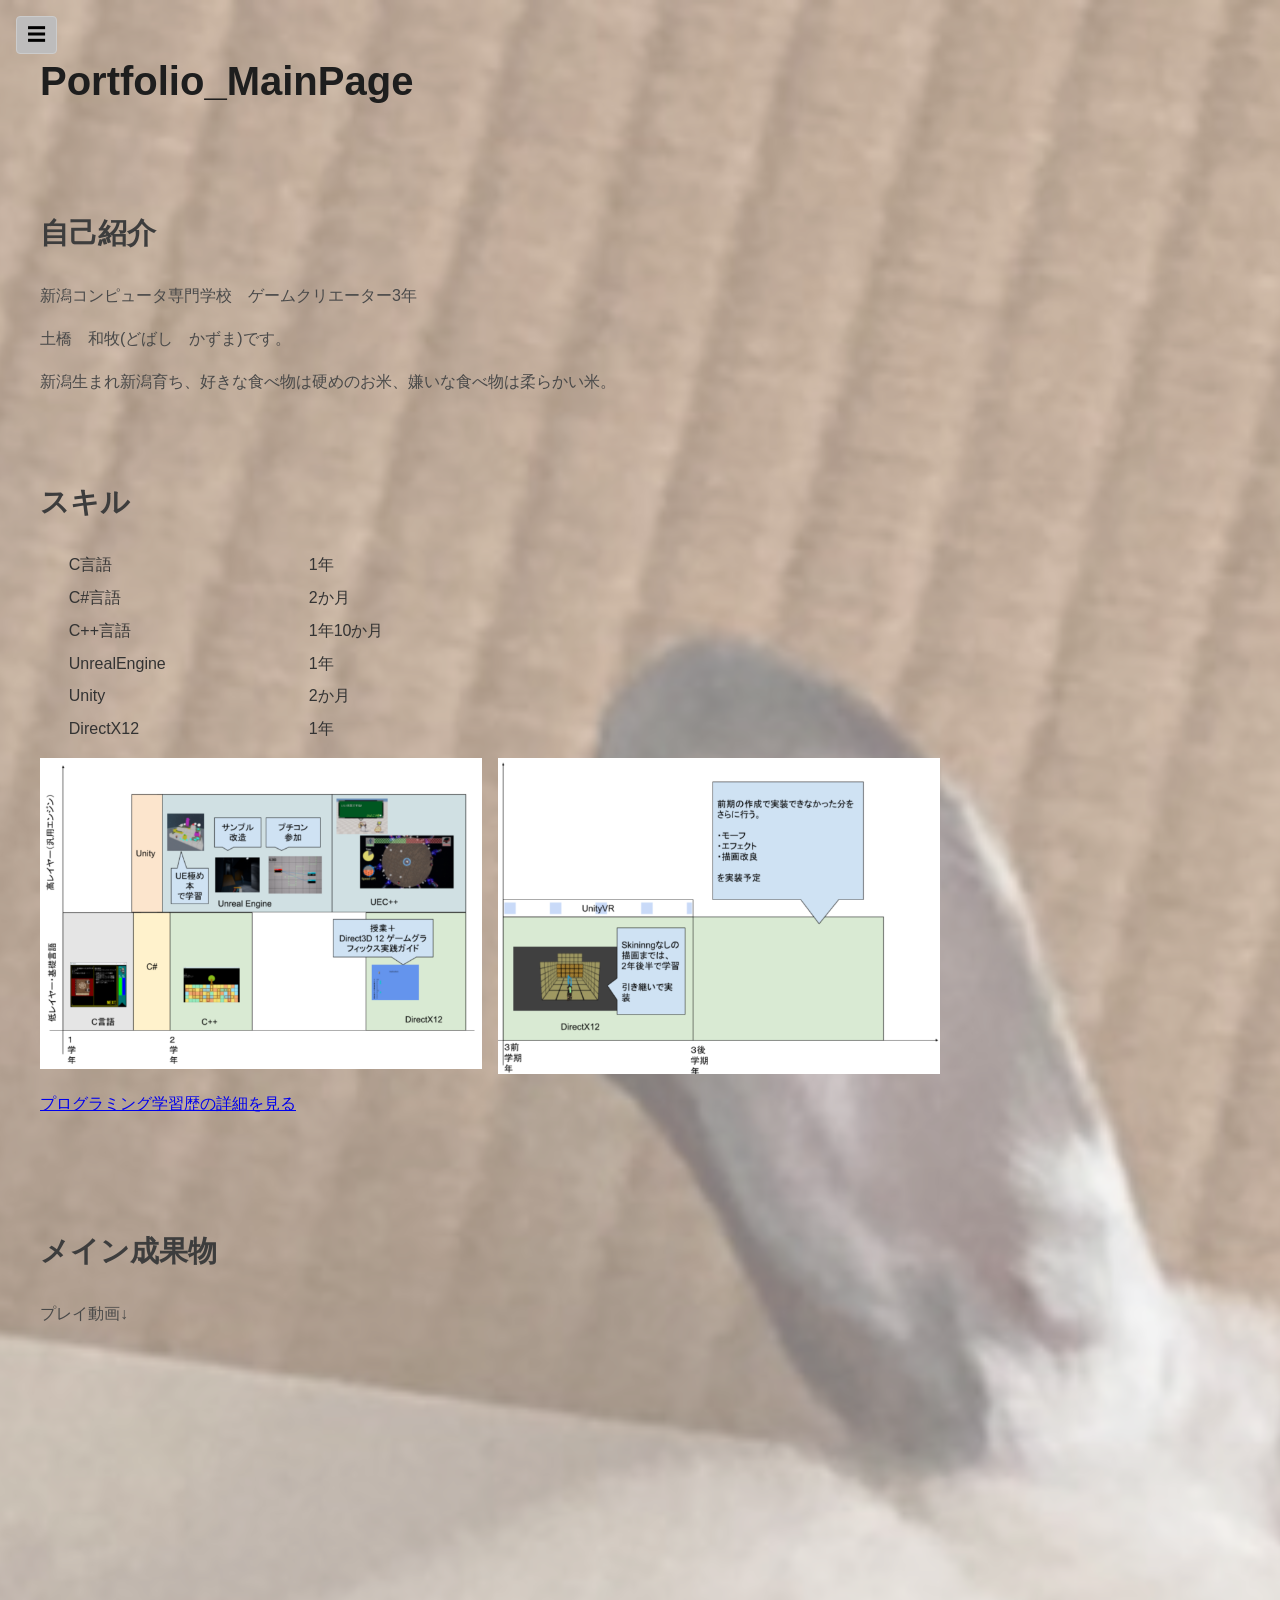
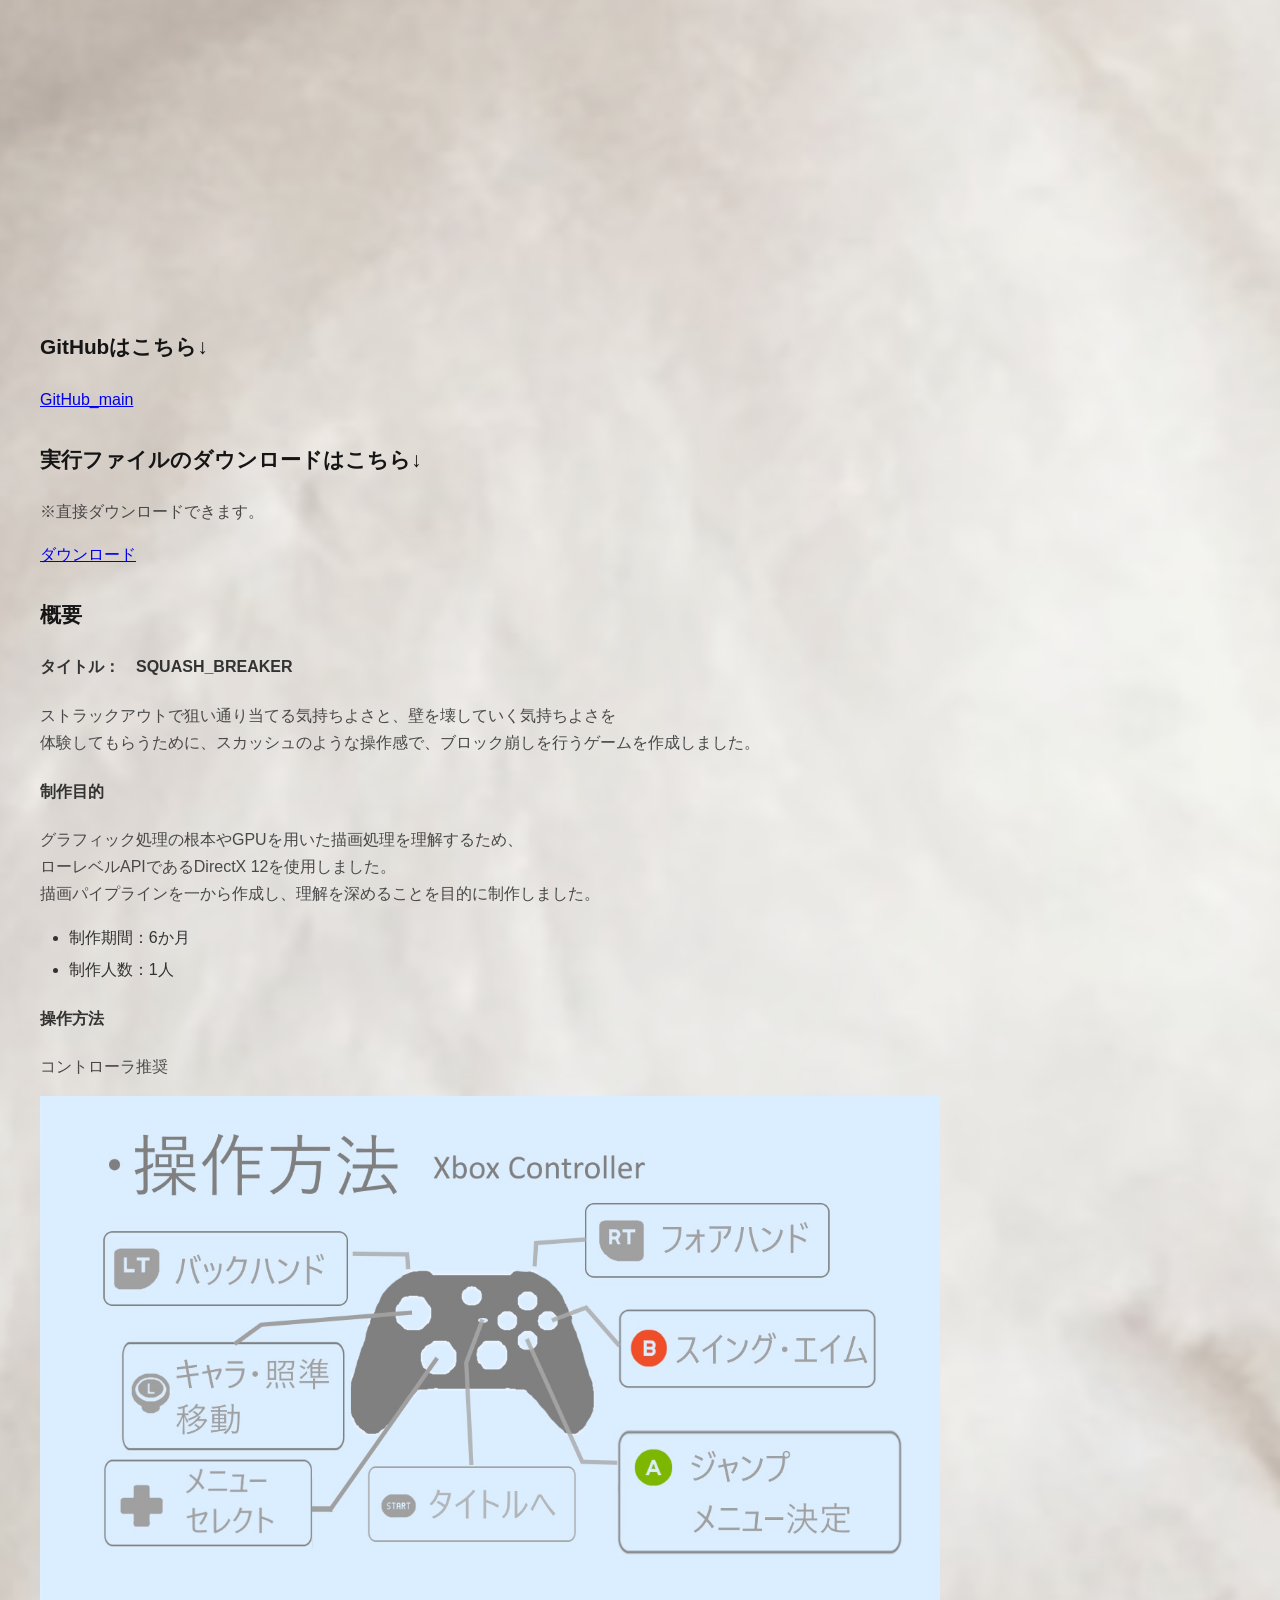
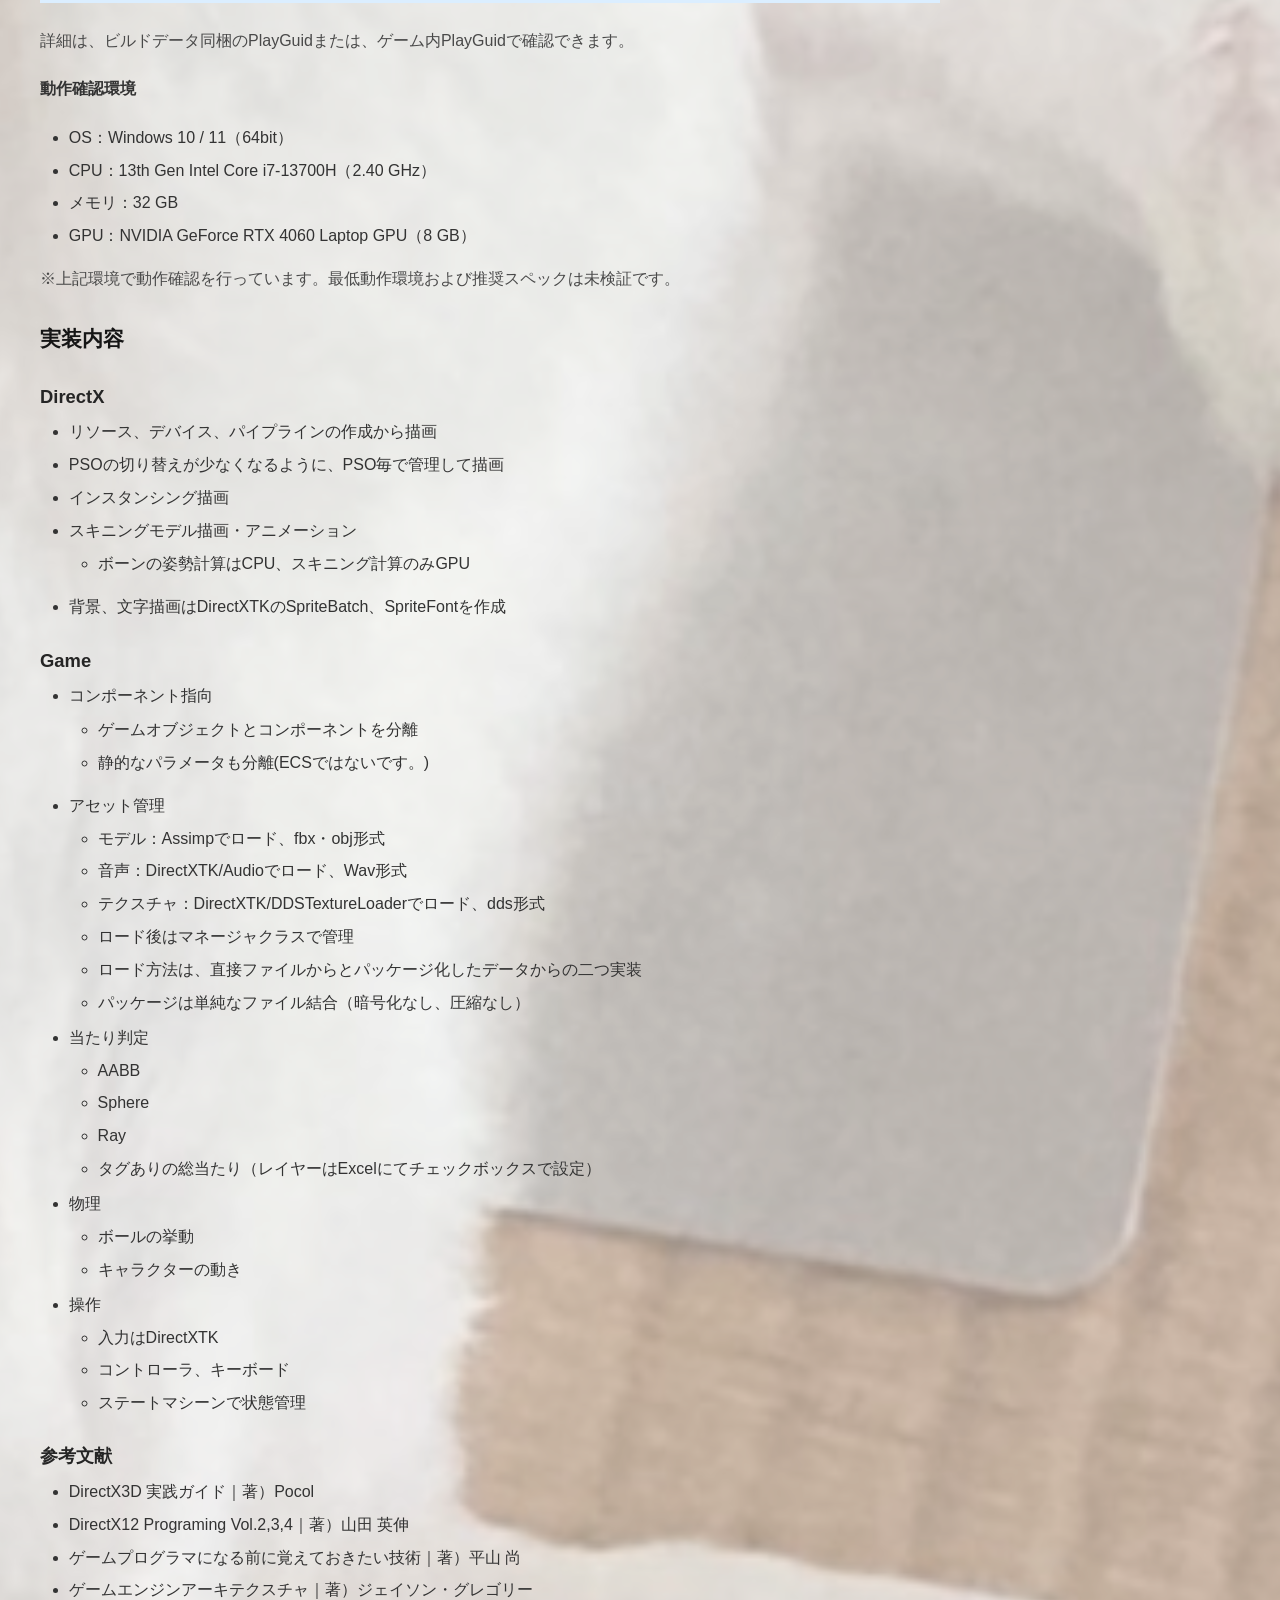
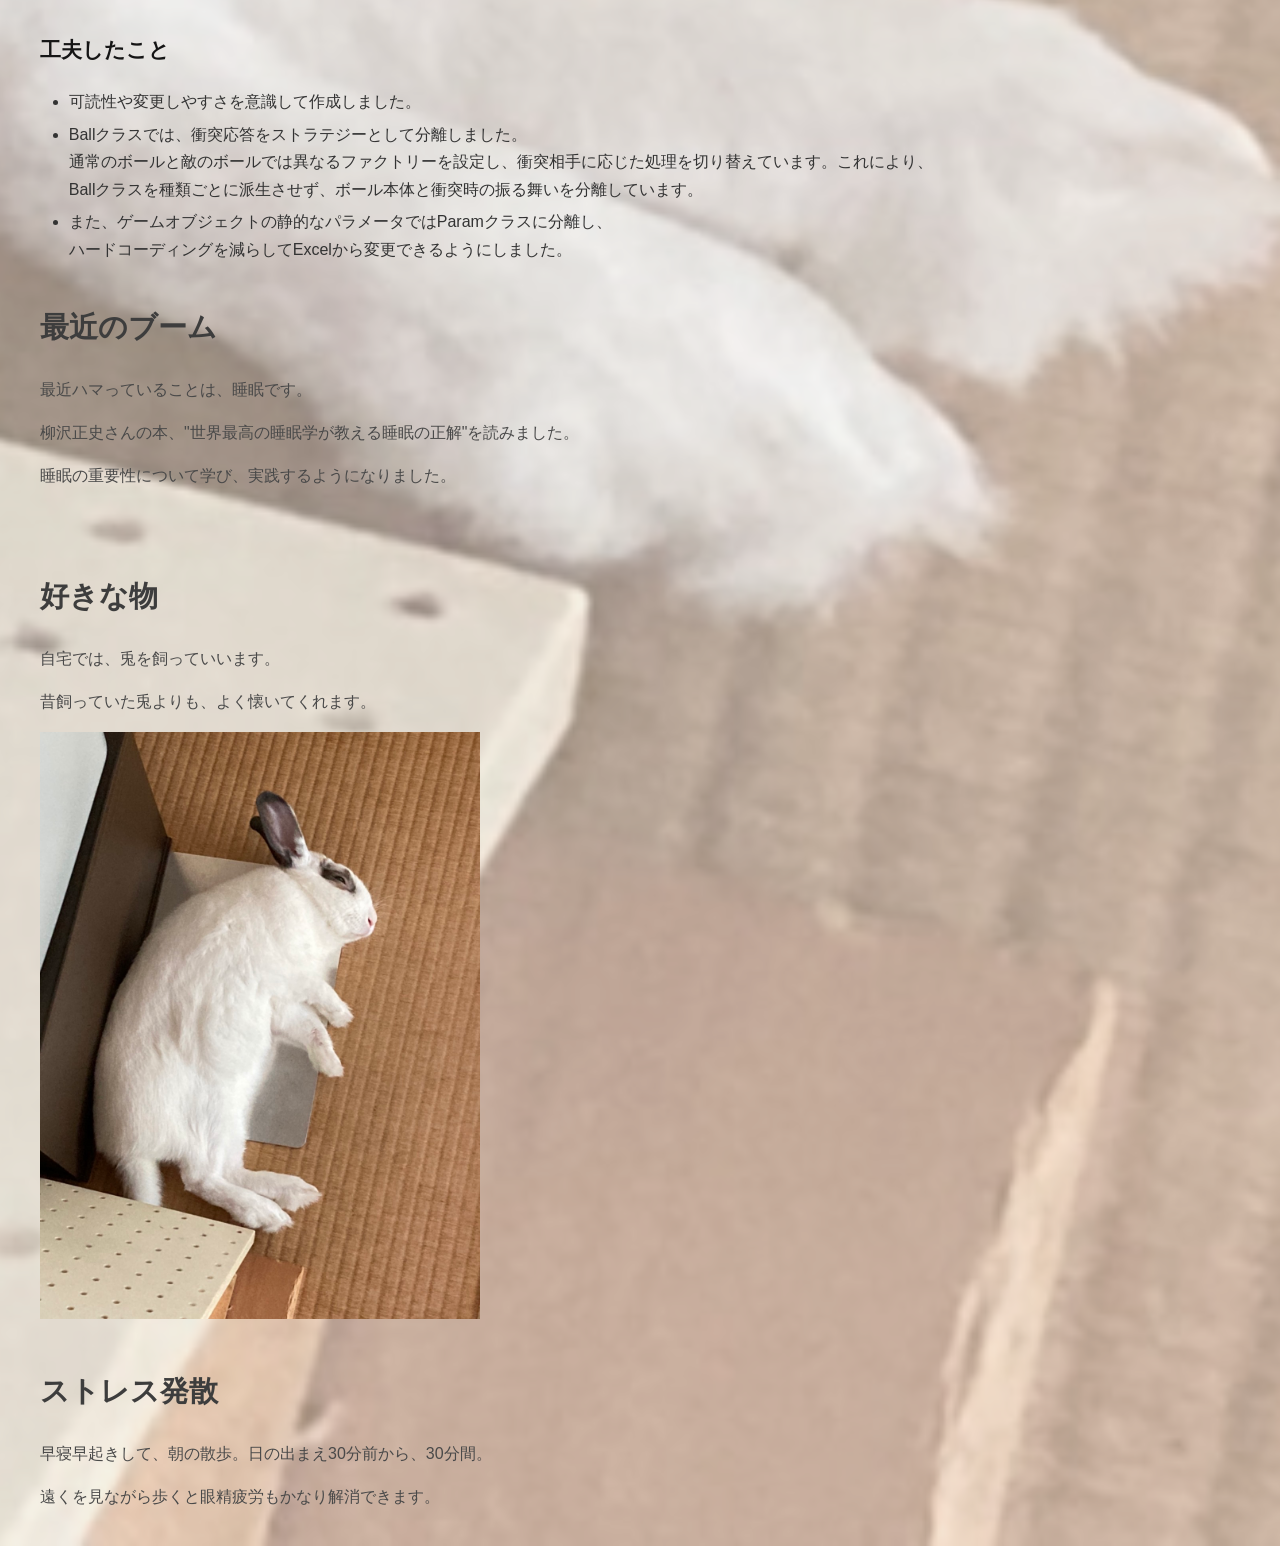
<file: index.html>
<!DOCTYPE html>
<html lang="ja">
<head>
    <meta charset="UTF-8">
    <title>portfolio</title>
    <link rel="stylesheet" href="style.css">
</head>
<body>

    <!-- 常に画面左上に表示する開閉ボタン -->
    <button id="toggle-btn" class="toggle-btn" aria-label="目次を開閉" aria-expanded="false">☰</button>

    <!-- サイドバー（目次） -->
    <nav id="sidebar" class="sidebar">
      <div class="sidebar-header">
        <h2>目次</h2>
      </div>
      <p>※リンクとして使用できます。</p>
      <ul>
        <li><a href="#自己紹介">自己紹介</a></li>
        <li><a href="#スキル">言語スキル</a></li>
        <li><a href="#メイン">メイン成果物</a></li>
        <li><a href="#ダウンロード">実行ファイルダウンロード</a></li>
        <li><a href="#ソースコード">ソースコード(GitHub)</a></li>
        <!-- <li><a href="#プログラミング学習歴">プログラミング歴</a></li> -->
        <li><a href="#最近のブーム">最近のブーム</a></li>
        <li><a href="#好きな物">好きな物</a></li>
        <li><a href="#ストレス発散">ストレス発散</a></li>
      </ul>
    </nav>

    <!-- メインコンテンツ部分を囲む -->
    <div id="main-content">
        <!-- コメント -->
        <h1>Portfolio_MainPage</h1>

        <br>
        <h2 id="自己紹介">自己紹介</h2>
        <p>新潟コンピュータ専門学校　ゲームクリエーター3年</p>
        <p>土橋　和牧(どばし　かずま)です。</p>
        <p>新潟生まれ新潟育ち、好きな食べ物は硬めのお米、嫌いな食べ物は柔らかい米。</p>

        <br>
        <h2 id="スキル">スキル</h2>
        <!-- 
        ・C言語           1年
        ・C#言語          2か月    
        ・C++言語         1年10か月
        ・UnrealEngine    1年
        ・Unity           2か月
        ・DirectX12       1年
        -->

        <ul class="skill-list">
          <li><span class="skill-name">C言語</span>1年</li>
          <li><span class="skill-name">C#言語</span>2か月</li>
          <li><span class="skill-name">C++言語</span>1年10か月</li>
          <li><span class="skill-name">UnrealEngine</span>1年</li>
          <li><span class="skill-name">Unity</span>2か月</li>
          <li><span class="skill-name">DirectX12</span>1年</li>
        </ul>

        <!-- <h3 id="プログラミング歴">プログラミング学習歴</h3> -->
        <!-- 新しい順に書く。メインは書いてるので、割愛 -->
        <!-- <div class="learning-history-images">
          <img src="Images/LearningHistory1.png" alt="プログラミング学習遍歴">
          <img src="Images/LeaarningHistory2.png" alt="プログラミング学習遍歴">
        </div> -->
        <div class="learning-history-comparison">
          <img src="Images/LearningHistory1.png" alt="プログラミング学習遍歴の比較用表示">
          <img src="Images/LeaarningHistory2.png" alt="プログラミング学習遍歴の比較用表示">
        </div>
        <p><a href="learning-history.html">プログラミング学習歴の詳細を見る</a></p>
        <br>

        <br>
        <h2 id="メイン">メイン成果物</h2>
        <p>プレイ動画↓</p>
        <div class="video-container">
            <iframe src="https://www.youtube.com/embed/glYUqlSb2sU" title="YouTube video player" frameborder="0" allow="accelerometer; autoplay; clipboard-write; encrypted-media; gyroscope; picture-in-picture; web-share" referrerpolicy="strict-origin-when-cross-origin" allowfullscreen></iframe>
        </div>

        <br>
          <h3 id="ソースコード">GitHubはこちら↓</h3>
          <a href="https://github.com/dkdk15ch/Portfolio_main.git" onclick="return confirm('GitHubリポジトリへ移動しますか？');">
          GitHub_main
          </a>
         <h3 id="ダウンロード">実行ファイルのダウンロードはこちら↓</h4>
        <p>※直接ダウンロードできます。</p>
        <a href="https://github.com/dkdk15ch/Portfolio_main/releases/download/v.1.0.0/SQUASH_BREAKER.zip" download onclick="return confirm('ゲームデータをダウンロードしますか？（ファイルサイズ: 約116MB）');">
        ダウンロード
        </a>     
        <br>

        <h3>概要</h3>
        <h4>タイトル：　SQUASH_BREAKER</h4>
        <p>ストラックアウトで狙い通り当てる気持ちよさと、壁を壊していく気持ちよさを<br>体験してもらうために、スカッシュのような操作感で、ブロック崩しを行うゲームを作成しました。</p>

        <h4>制作目的</h4>
        <p>グラフィック処理の根本やGPUを用いた描画処理を理解するため、<br>ローレベルAPIであるDirectX 12を使用しました。<br>描画パイプラインを一から作成し、理解を深めることを目的に制作しました。</p>

        <ul class="project-info">
          <li>制作期間：6か月</li>
          <li>制作人数：1人</li>
        </ul>

        <h4>操作方法</h4>
        <p>コントローラ推奨</p>
        <img class="play-guide" src="Images/PlayGuid.jpg" alt="操作方法">
        <p>詳細は、ビルドデータ同梱のPlayGuidまたは、ゲーム内PlayGuidで確認できます。</p>

        <h4>動作確認環境</h4>
        <ul class="project-info">
          <li>OS：Windows 10 / 11（64bit）</li>
          <li>CPU：13th Gen Intel Core i7-13700H（2.40 GHz）</li>
          <li>メモリ：32 GB</li>
          <li>GPU：NVIDIA GeForce RTX 4060 Laptop GPU（8 GB）</li>
        </ul>
        <p>※上記環境で動作確認を行っています。最低動作環境および推奨スペックは未検証です。</p>

        <section class="project-details" aria-labelledby="project-details-title">
          <h3 id="project-details-title">実装内容</h3>

          <h4>DirectX</h4>
          <ul>
            <li>リソース、デバイス、パイプラインの作成から描画</li>
            <li>PSOの切り替えが少なくなるように、PSO毎で管理して描画</li>
            <li>インスタンシング描画</li>
            <li>スキニングモデル描画・アニメーション</li>
              <ul>
                <li>ボーンの姿勢計算はCPU、スキニング計算のみGPU</li>
              </ul>
            <li>背景、文字描画はDirectXTKのSpriteBatch、SpriteFontを作成</li>
          </ul>

          <h4>Game</h4>
          <ul>
            <li>コンポーネント指向</li>
              <ul>
                <li>ゲームオブジェクトとコンポーネントを分離</li>
                <li>静的なパラメータも分離(ECSではないです。)</li>
              </ul>
            <li>アセット管理
              <ul>
                <li>モデル：Assimpでロード、fbx・obj形式</li>
                <li>音声：DirectXTK/Audioでロード、Wav形式</li>
                <li>テクスチャ：DirectXTK/DDSTextureLoaderでロード、dds形式</li>
                <li>ロード後はマネージャクラスで管理</li>
                <li>ロード方法は、直接ファイルからとパッケージ化したデータからの二つ実装</li>
                <li>パッケージは単純なファイル結合（暗号化なし、圧縮なし）</li>
              </ul>
            </li>
            <li>当たり判定
              <ul>
                <li>AABB</li>
                <li>Sphere</li>
                <li>Ray</li>
                <li>タグありの総当たり（レイヤーはExcelにてチェックボックスで設定）</li>
              </ul>
            </li>
            <li>物理
              <ul>
                <li>ボールの挙動</li>
                <li>キャラクターの動き</li>
              </ul>
            </li>
            <li>操作
              <ul>
                <li>入力はDirectXTK</li>
                <li>コントローラ、キーボード</li>
                <li>ステートマシーンで状態管理</li>
              </ul>
            </li>
          </ul>

          <h4>参考文献</h4>
          <ul>
            <li>DirectX3D 実践ガイド｜著）Pocol</li>
            <li>DirectX12 Programing Vol.2,3,4｜著）山田 英伸</li>
            <li>ゲームプログラマになる前に覚えておきたい技術｜著）平山 尚</li>
            <li>ゲームエンジンアーキテクスチャ｜著）ジェイソン・グレゴリー</li>
          </ul>
        </section>

        <section class="project-details" aria-labelledby="improvements-title">
          <h3 id="improvements-title">工夫したこと</h3>
          <ul>
            <li>可読性や変更しやすさを意識して作成しました。</li>
            <li>Ballクラスでは、衝突応答をストラテジーとして分離しました。<br>通常のボールと敵のボールでは異なるファクトリーを設定し、衝突相手に応じた処理を切り替えています。これにより、Ballクラスを種類ごとに派生させず、ボール本体と衝突時の振る舞いを分離しています。</li>
            <li>また、ゲームオブジェクトの静的なパラメータではParamクラスに分離し、<br>ハードコーディングを減らしてExcelから変更できるようにしました。</li>
          </ul>
        </section>
        
        <h2 id="最近のブーム">最近のブーム</h2>
        <p>最近ハマっていることは、睡眠です。</p>
        <p>柳沢正史さんの本、"世界最高の睡眠学が教える睡眠の正解"を読みました。</p>    
        <p>睡眠の重要性について学び、実践するようになりました。</p>
        <br>

        <h2 id="好きな物">好きな物</h2>
        <p>自宅では、兎を飼っていいます。</p>
        <p>昔飼っていた兎よりも、よく懐いてくれます。</p>
        <img src="Images/15ch.jpg" alt="うさぎ">

        <h2 id="ストレス発散">ストレス発散</h2>
        <p>早寝早起きして、朝の散歩。日の出まえ30分前から、30分間。</p>
        <p>遠くを見ながら歩くと眼精疲労もかなり解消できます。</p>
    </div>

    <!-- JavaScript：1つのボタンで開閉をトグル切り替え -->
    <script>
      const sidebar = document.getElementById('sidebar');
      const toggleBtn = document.getElementById('toggle-btn');

      toggleBtn.addEventListener('click', () => {
        const isOpen = sidebar.classList.toggle('open');
        document.body.classList.toggle('sidebar-open', isOpen);
        toggleBtn.setAttribute('aria-expanded', String(isOpen));
      });
    </script>

</body>
</html>
</file>
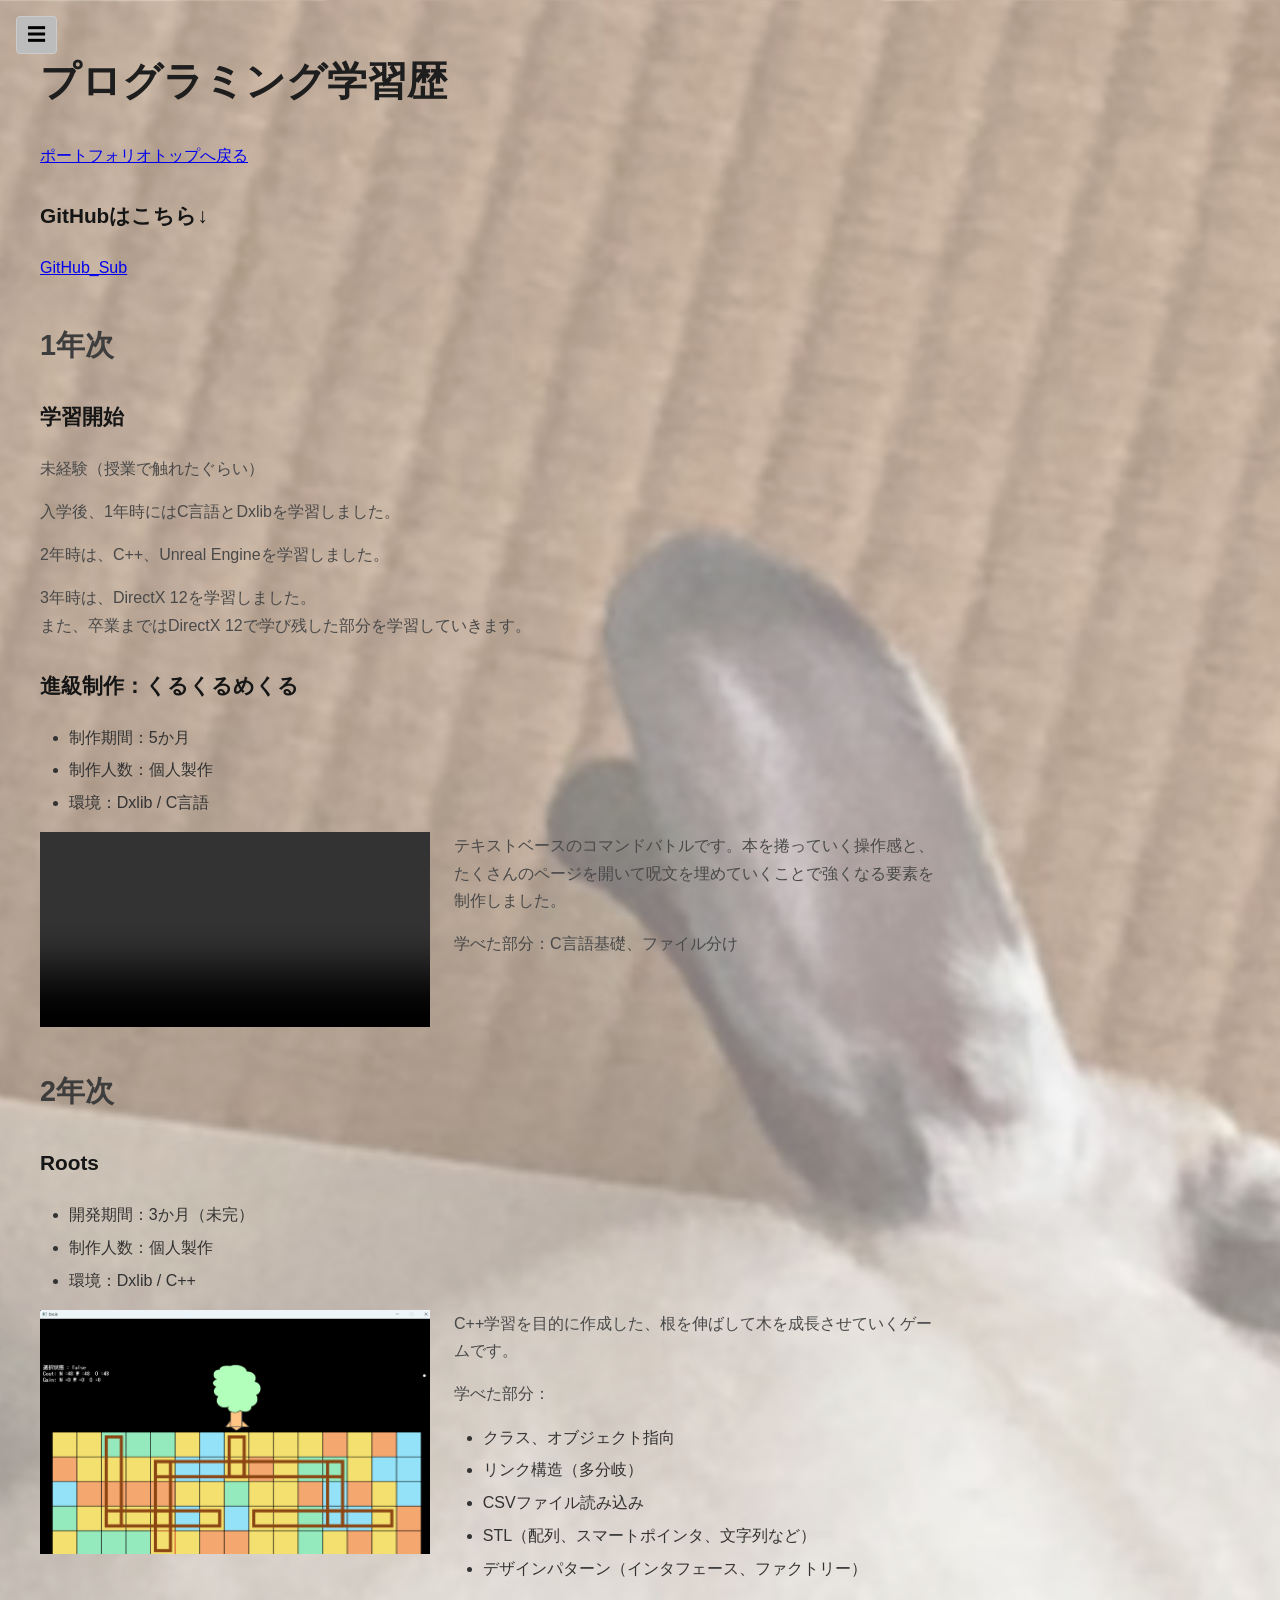
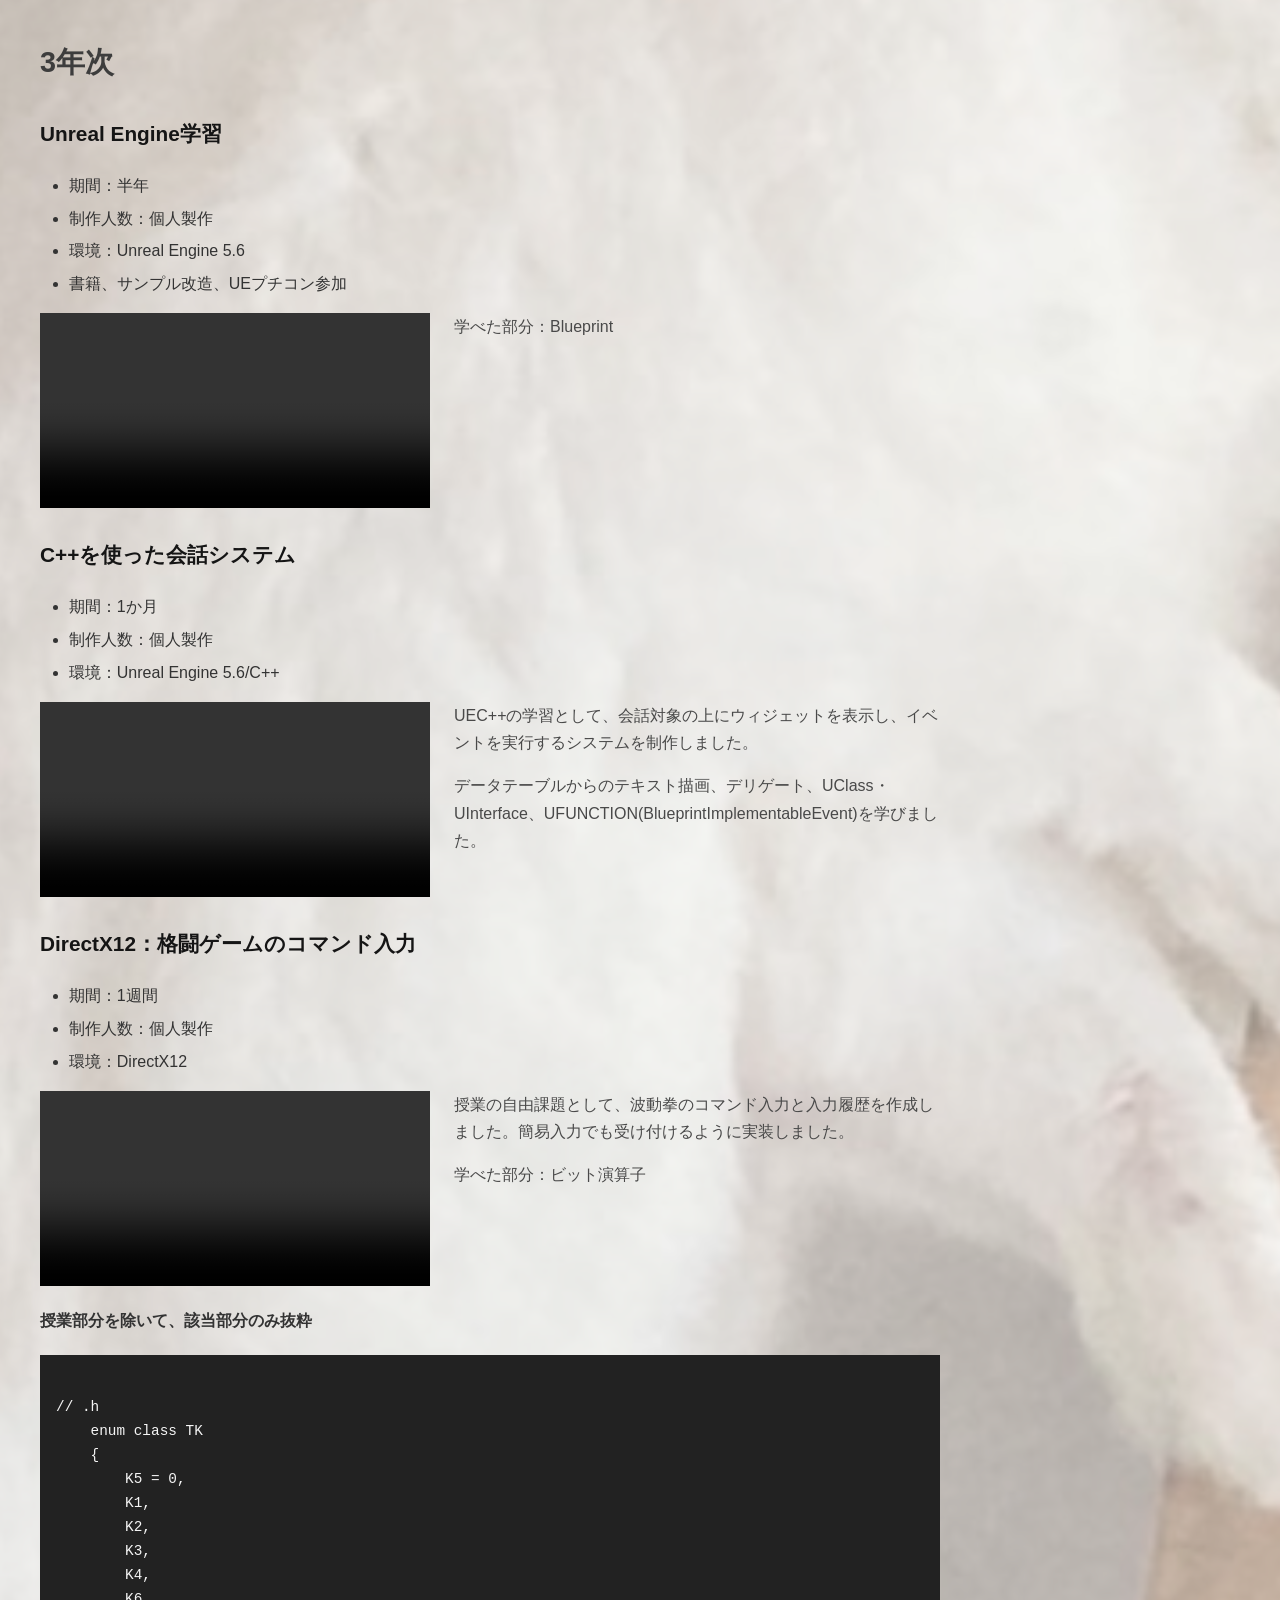
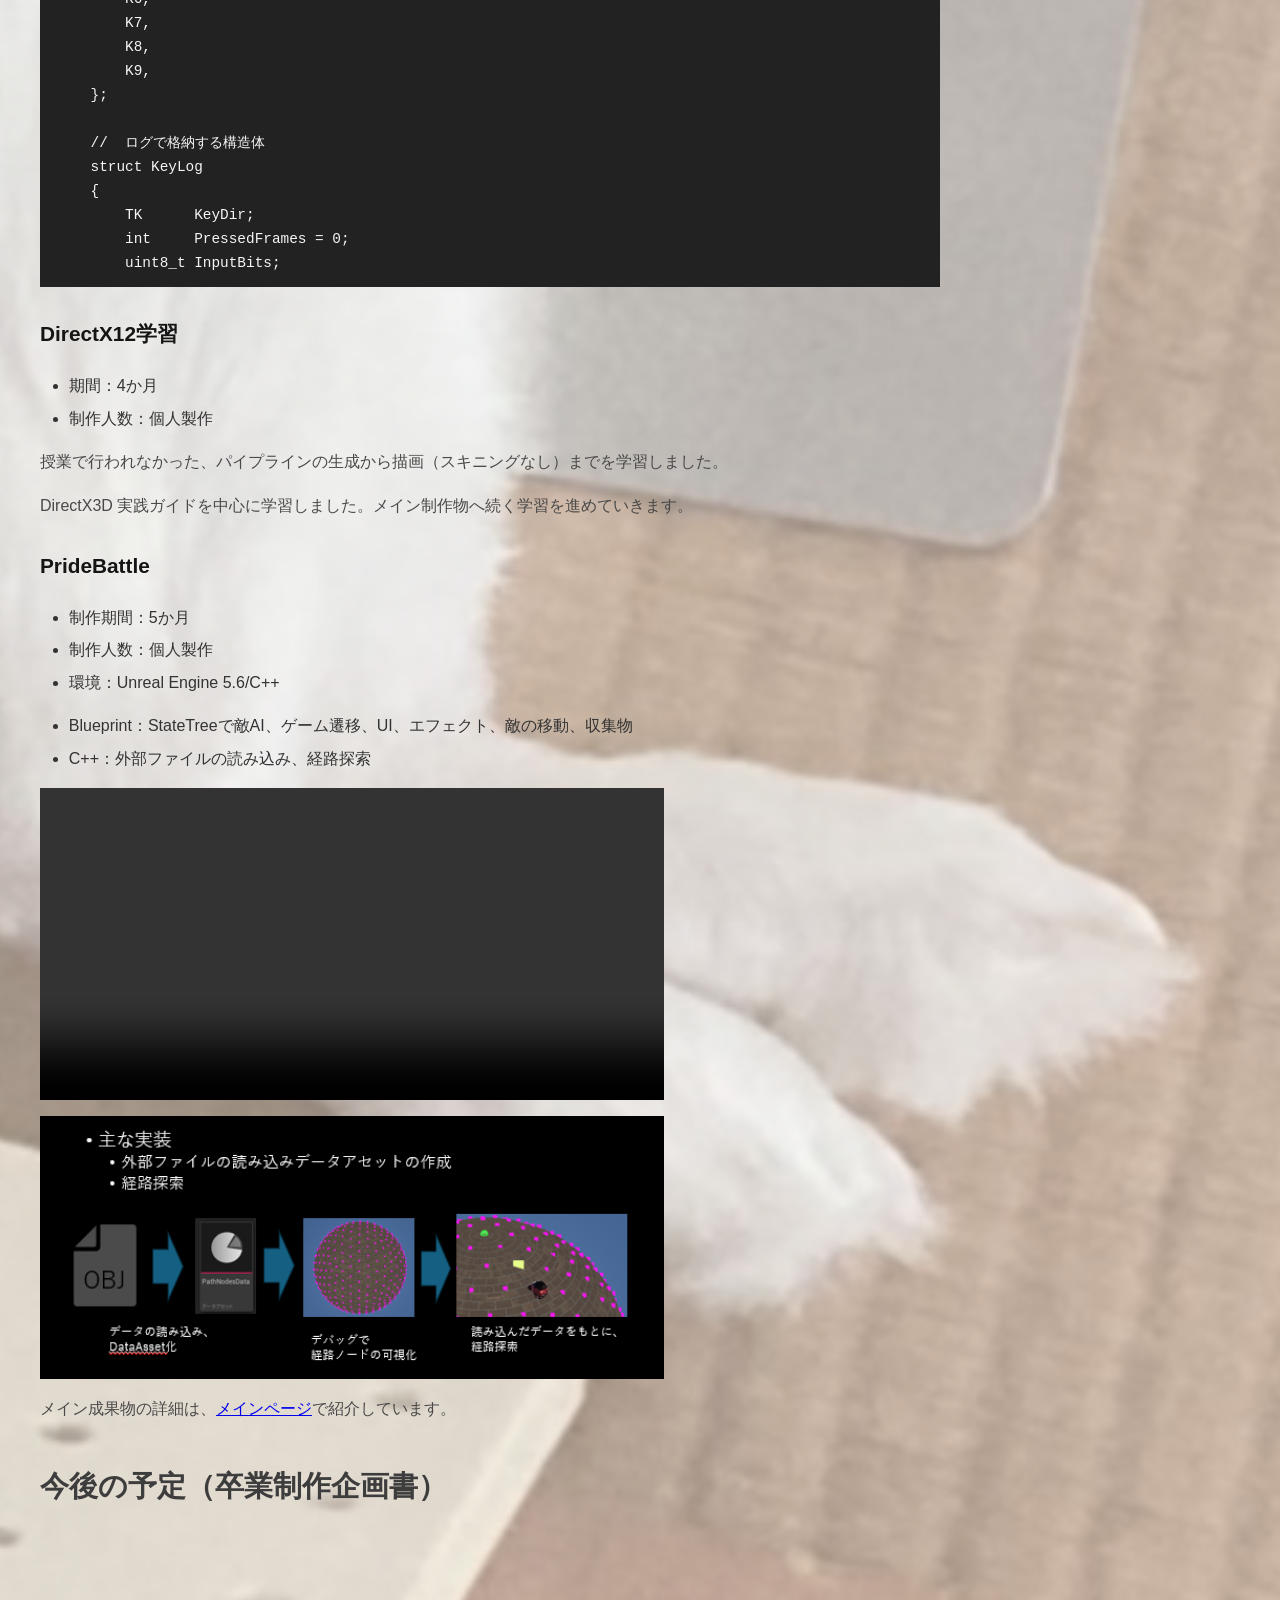
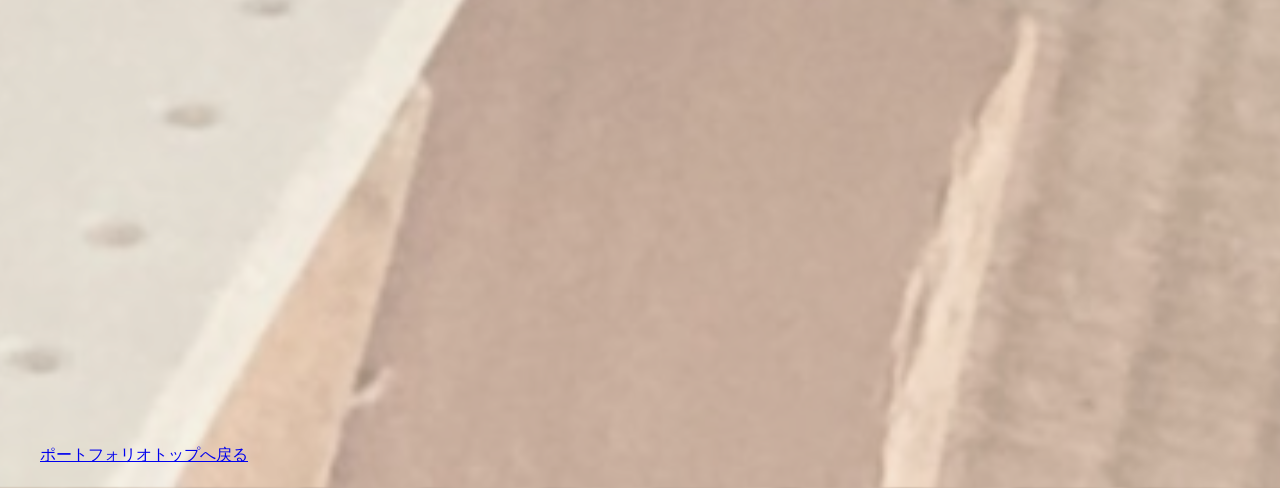
<file: learning-history.html>
<!DOCTYPE html>
<html lang="ja">
<head>
    <meta charset="UTF-8">
    <meta name="viewport" content="width=device-width, initial-scale=1.0">
    <title>プログラミング学習歴</title>
    <link rel="stylesheet" href="style.css">
</head>
<body>
    <button id="toggle-btn" class="toggle-btn" aria-label="目次を開閉" aria-expanded="false">☰</button>

    <nav id="sidebar" class="sidebar">
        <div class="sidebar-header">
            <h2>目次</h2>
        </div>
        <p>※リンクとして使用できます。</p>
        <ul>
            <li><a href="#year-one">1年次</a></li>
            <li><a href="#year-two">2年次</a></li>
            <li><a href="#year-three">3年次</a></li>
            <li><a href="#future-plan">今後の予定</a></li>
        </ul>
    </nav>

    <main id="main-content">
        <h1>プログラミング学習歴</h1>
        <a href="index.html">ポートフォリオトップへ戻る</a>
        <h3 id="ソースコード">GitHubはこちら↓</h3>
          <a href="https://github.com/dkdk15ch/Portfolio_Sub.git" onclick="return confirm('GitHubリポジトリへ移動しますか？');">
          GitHub_Sub
          </a>

        <section class="learning-year" id="year-one">
            <h2>1年次</h2>

            <section class="learning-history-section">
                <h3>学習開始</h3>
                <p>未経験（授業で触れたぐらい）</p>
                <p>入学後、1年時にはC言語とDxlibを学習しました。</p>
                <p>2年時は、C++、Unreal Engineを学習しました。</p>
                <p>3年時は、DirectX 12を学習しました。<br>また、卒業まではDirectX 12で学び残した部分を学習していきます。</p>
                
                
            </section>

            <section class="learning-history-section">
                <h3>進級制作：くるくるめくる</h3>
                <ul>
                    <li>制作期間：5か月</li>
                    <li>制作人数：個人製作</li>
                    <li>環境：Dxlib / C言語</li>
                </ul>
                <div class="history-media-row">
                    <video class="history-media-small" src="Movies/KuruKuru.mp4" controls preload="metadata" playsinline></video>
                    <div class="history-media-description">
                        <p>テキストベースのコマンドバトルです。本を捲っていく操作感と、たくさんのページを開いて呪文を埋めていくことで強くなる要素を制作しました。</p>
                        <p>学べた部分：C言語基礎、ファイル分け</p>
                    </div>
                </div>
            </section>

        </section>

        <section class="learning-year" id="year-two">
            <h2>2年次</h2>
            <section class="learning-history-section">
                <h3>Roots</h3>
                <ul>
                    <li>開発期間：3か月（未完）</li>
                    <li>制作人数：個人製作</li>
                    <li>環境：Dxlib / C++</li>
                </ul>
                <div class="history-media-row">
                    <img class="history-image history-media-small" src="Images/Roots.png" alt="Rootsの画面">
                    <div class="history-media-description">
                        <p>C++学習を目的に作成した、根を伸ばして木を成長させていくゲームです。</p>
                        <p>学べた部分：</p>
                        <ul>
                            <li>クラス、オブジェクト指向</li>
                            <li>リンク構造（多分岐）</li>
                            <li>CSVファイル読み込み</li>
                            <li>STL（配列、スマートポインタ、文字列など）</li>
                            <li>デザインパターン（インタフェース、ファクトリー）</li>
                        </ul>
                    </div>
                </div>
            </section>
        </section>

        <section class="learning-year" id="year-three">
            <h2>3年次</h2>
            <section class="learning-history-section">
                <h3>Unreal Engine学習</h3>
                <ul>
                    <li>期間：半年</li>
                    <li>制作人数：個人製作</li>
                    <li>環境：Unreal Engine 5.6</li>
                    <li>書籍、サンプル改造、UEプチコン参加</li>
                </ul>
                <div class="history-media-row">
                    <video class="history-media-small" src="Movies/PuchCon.mp4" controls preload="metadata" playsinline></video>
                    <div class="history-media-description">
                        <p>学べた部分：Blueprint</p>
                    </div>
                </div>
            </section>

            <section class="learning-history-section">
                <h3>C++を使った会話システム</h3>
                <ul>
                    <li>期間：1か月</li>
                    <li>制作人数：個人製作</li>
                    <li>環境：Unreal Engine 5.6/C++</li>
                </ul>
                <div class="history-media-row">
                    <video class="history-media-small" src="Movies/UECpp.mp4" controls preload="metadata" playsinline></video>
                    <div class="history-media-description">
                        <p>UEC++の学習として、会話対象の上にウィジェットを表示し、イベントを実行するシステムを制作しました。</p>
                        <p>データテーブルからのテキスト描画、デリゲート、UClass・UInterface、UFUNCTION(BlueprintImplementableEvent)を学びました。</p>
                    </div>
                </div>
            </section>

            <section class="learning-history-section">
                <h3>DirectX12：格闘ゲームのコマンド入力</h3>
                <ul>
                    <li>期間：1週間</li>
                    <li>制作人数：個人製作</li>
                    <li>環境：DirectX12</li>
                </ul>
                <div class="history-media-row">
                    <video class="history-media-small" src="Movies/FG.mp4" controls preload="metadata" playsinline></video>
                    <div class="history-media-description">
                        <p>授業の自由課題として、波動拳のコマンド入力と入力履歴を作成しました。簡易入力でも受け付けるように実装しました。</p>
                        <p>学べた部分：ビット演算子</p>
                    </div>
                </div>

            <section class="learning-history-section">
                <h4>授業部分を除いて、該当部分のみ抜粋</h4>
                <div class="code-example">
                <pre><code>
// .h
    enum class TK
	{
		K5 = 0,
		K1,
		K2,
		K3,
		K4,
		K6,
		K7,
		K8,
		K9,
	};

	//	ログで格納する構造体
	struct KeyLog
	{
		TK		KeyDir;
		int		PressedFrames = 0;
		uint8_t InputBits;

		KeyLog(TK dir, int frames, uint8_t key) 
			: KeyDir(dir)
			, PressedFrames(frames)
			, InputBits(key){}
	};

// cpp
namespace {
	//	入力
	constexpr uint8_t InputLeft		= 1u << 0;
	constexpr uint8_t InputRight	= 1u << 1;
	constexpr uint8_t InputUp		= 1u << 2;
	constexpr uint8_t InputDown		= 1u << 3;
	constexpr uint8_t LightP		= 1u << 4;
	constexpr uint8_t HardP			= 1u << 5;
	constexpr uint8_t LightK		= 1u << 6;
	constexpr uint8_t HardK			= 1u << 7;
	constexpr uint8_t AnyPunch		= LightP | HardP;
	constexpr uint8_t AttckMask		= LightP | HardP | LightK | HardK;
	constexpr uint8_t InputDirMask	= InputLeft | InputRight | InputUp | InputDown;
	
	//	パンチ・キックボタン取得マクロ
	#define GET_LIGHT_PUNCH_PRESSED m_keyboardState.U
	#define GET_HARD_PUNCH_PRESSED	m_keyboardState.J
	#define GET_LIGHT_KICK_PRESSED	m_keyboardState.I
	#define GET_HARD_KICK_PRESSED	m_keyboardState.K

	//	hadou
	bool bInScreenHadou = false;
	const Vector2 HadouStartPos = Vector2(170.0f, 100.0f);
	Vector2 HadouPos = Vector2(170.0f, 100.0f);
	float screenWidth = 800.0f;

}//	namespace

/**
 * @brief			コマンドの成否を判定
 * 
 * @param command	判定するコマンド 
 * @return true		コマンド成功
 * @return false	コマンド失敗
 */
bool Game::CheckCommandComplete(const std::vector<CommandStep>& command, uint8_t bottom)
{
	//	早期終了
	if (m_prevInputBits == m_CurrentInputBits) { return false; }
	if (!(m_CurrentInputBits & bottom)) { return false; }

	int remainingFrames = 0.0f;						//	残りフレーム
	auto itLog			= m_KeyLog.rbegin();		//	ログを逆順で取り出すイテレータ
	TK prevDir = TK::K5;
	bool isFirst = true;
	for (auto itCmd	= command.rbegin(); itCmd != command.rend(); ++itCmd)
	{
		//	不可能なコマンド
		if (itCmd->LeniencyFrames <= 0)
		{ return false;	}

		remainingFrames = itCmd->LeniencyFrames;
		
		while (remainingFrames > 0)
		{
			//	範囲外チェック
			if (itLog == m_KeyLog.rend())
			{ return false;	}

			//	猶予フレームを超えていたら失敗を返す
			if (itLog->PressedFrames > remainingFrames)
			{ return false;	}

			//	猶予内だったらコマンドチェック
			//	コマンドがあっていれば、Whileを抜けて次のコマンドへ
			if (CheckCommandDir(itLog->InputBits, itCmd->Direction))
			{
				//	同じキーいれっぱを検知
				if (itLog->KeyDir != prevDir || isFirst)
				{
					isFirst = false;
					prevDir = itLog->KeyDir;
					++itLog;
					break;	
				}
			}

			remainingFrames -= itLog->PressedFrames;
			if (remainingFrames <= 0)
			{ return false;	}

			//	一つ前のログへ
			++itLog;
		}

	}

	//	コマンド成功
	return true;
}


/**
 * @brief			入力にコマンドの方向が入っているかをチェック
 *					簡易入力できるように、入力方向性分があるかで判断する
 * 
 * @param input		入力 
 * @param cmdDir	コマンド方向 
 * @return 
 */
bool Game::CheckCommandDir(const uint8_t& input, TK cmdDir)
{
	//	ニュートラル
	if (cmdDir == TK::K5)
	{
		if (input == 0)
		{
			return true;
		}
		else
		{
			return false;
		}
	}

	const uint8_t cmdDirBitmask = GetInputBitMaskFromTK(cmdDir);
	//	斜め方向は、逆方向性分が入っていなければOK
	const uint8_t notCmdDir = static_cast<uint8_t>(~cmdDirBitmask);
	const uint8_t inputDir	= input & InputDirMask;

	//	上下左右は、そのビットが有効かチェック
	switch (cmdDir)
	{
		case TK::K2:
		case TK::K4:
		case TK::K6:
		case TK::K8:
		{
			if (inputDir & cmdDirBitmask)
			{
				return true;
			}
			return false;
		}
		case TK::K1:
		case TK::K3:
		case TK::K7:
		case TK::K9:
		{
			//	XORで一致がなければ0x11111111でOK
			if ((inputDir ^ notCmdDir) == 0xFF)
			{
				return true;
			}
			return false;
		}
	}
	return false;
}


}</code></pre>
                </div>
            </section>
            </section>

            <section class="learning-history-section">
                <h3>DirectX12学習</h3>
                <ul>
                    <li>期間：4か月</li>
                    <li>制作人数：個人製作</li>
                </ul>
                <p>授業で行われなかった、パイプラインの生成から描画（スキニングなし）までを学習しました。</p>
                <p>DirectX3D 実践ガイドを中心に学習しました。メイン制作物へ続く学習を進めていきます。</p>
            </section>

            <section class="learning-history-section">
                <h3>PrideBattle</h3>
                <ul>
                    <li>制作期間：5か月</li>
                    <li>制作人数：個人製作</li>
                    <li>環境：Unreal Engine 5.6/C++</li>
                </ul>
                <ul>
                    <li>Blueprint：StateTreeで敵AI、ゲーム遷移、UI、エフェクト、敵の移動、収集物</li>
                    <li>C++：外部ファイルの読み込み、経路探索</li>
                </ul>
                <div class="history-media-row">
                    <video class="history-media-large" src="Movies/PrideBattle.mp4" controls preload="metadata" playsinline></video>

                </div>
                <div class="history-media-row">
                    <img class="history-image history-media-large" src="Images/PrideBattle.png" alt="PrideBattleの画面">
                </div>
            </section>

            <p>メイン成果物の詳細は、<a href="index.html#メイン">メインページ</a>で紹介しています。</p>
        </section>

        <section class="learning-year" id="future-plan">
            <h2>今後の予定（卒業制作企画書）</h2>
            <div class="canva-embed">
                <iframe
                    loading="lazy"
                    src="https://www.canva.com/design/DAHY-1bWcWI/SQ8v_MUSdMKvTXaBcKH3KQ/view?embed"
                    allowfullscreen
                    allow="fullscreen">
                </iframe>
            </div>
        </section>

        <a href="index.html">ポートフォリオトップへ戻る</a>
    </main>

    <script>
      const sidebar = document.getElementById('sidebar');
      const toggleBtn = document.getElementById('toggle-btn');

      toggleBtn.addEventListener('click', () => {
        const isOpen = sidebar.classList.toggle('open');
        document.body.classList.toggle('sidebar-open', isOpen);
        toggleBtn.setAttribute('aria-expanded', String(isOpen));
      });
    </script>
</body>
</html>
</file>
<file: style.css>
body {
    position: relative;
    min-height: 100vh;
    margin: 0;
    color: #333;
    font-family: sans-serif;
    line-height: 1.7;
}

body::before {
    content: "";
    position: absolute;
    top: 0;
    left: 0;
    width: 100%;
    height: 100%;
    background-color: #00000015;
    background-image: url("Images/15ch.jpg");
    background-size: cover;
    background-position: center;
    background-blend-mode: multiply;
    opacity: 0.5;
    z-index: -1;
}

h1 {
    color: #1e1e1e;
    font-size: 2.5rem;
}

h2 {
    color: #3d3d3d;
    margin-top: 2.5rem;
    font-size: 1.8rem;
}

h3 {
    color: #151515;
    margin-top: 1.8rem;
    font-size: 1.3rem;
}

p {
    color: #494949;
    font-size: 1rem;
}

ul {
    padding-left: 1.8rem;
    font-size: 1rem;
}

li {
    margin-bottom: 0.35rem;
    font-size: 1rem;
}

.skill-list li {
    display: grid;
    grid-template-columns: 14rem auto;
    column-gap: 1rem;
}

img {
    height: 40%;
    width: 40%;
}

.play-guide {
    height: auto;
    max-width: 900px;
    width: 100%;
}

.video-container {
    position: relative;
    width: 100%;
    max-width: 900px;
    aspect-ratio: 16 / 9;
    margin-top: 10px;
}

.video-container iframe {
    position: absolute;
    top: 0;
    left: 0;
    width: 100%;
    height: 100%;
    border: none;
}

.project-details h4 {
    color: #252525;
    margin-top: 1.5rem;
    margin-bottom: 0.4rem;
    font-size: 1.15rem;
}

.project-details ul {
    margin-top: 0.4rem;
    margin-bottom: 1rem;
    font-size: 1rem;
}

.project-details li {
    font-size: 1rem;
}

.project-details > ul > li > ul {
    margin-top: 0.35rem;
    margin-bottom: 0.5rem;
}

.project-details {
    max-width: 900px;
}

.video-container {
    margin-bottom: 1.5rem;
}

.learning-history-images {
    display: flex;
    flex-wrap: wrap;
    gap: 1rem;
    align-items: flex-start;
}

.learning-history-images img {
    height: auto;
    max-width: 100%;
    width: min(100%, 900px);
}

.learning-history-comparison {
    display: grid;
    grid-template-columns: repeat(2, minmax(0, 1fr));
    gap: 1rem;
    max-width: 900px;
    margin-top: 1rem;
}

.learning-history-comparison img {
    height: auto;
    width: 100%;
}

.learning-history-section video {
    display: block;
    height: auto;
    width: 100%;
}

.history-media-row {
    display: flex;
    align-items: flex-start;
    gap: 1.5rem;
    max-width: 900px;
    margin-top: 1rem;
}

.history-media-row .history-media-large,
.history-media-row .history-media-small {
    flex: 0 0 auto;
}

.history-media-description {
    flex: 1 1 0;
    min-width: 0;
    overflow-wrap: anywhere;
}

.history-media-description p {
    margin-top: 0;
}

.history-image {
    display: block;
    height: auto;
    width: 100%;
}

.learning-history-section .history-media-large {
    max-width: 624px;
    width: 80%;
}

.learning-history-section .history-media-small {
    max-width: 390px;
    width: 60%;
}

.github-link-placeholder {
    font-weight: bold;
}

.canva-embed {
    position: relative;
    width: 100%;
    max-width: 900px;
    aspect-ratio: 16 / 9;
    overflow: hidden;
}

.canva-embed iframe {
    display: block;
    height: 100%;
    width: 100%;
    border: none;
}

.code-example {
    max-width: 900px;
}

.code-example pre {
    max-height: 500px;
    margin: 0;
    padding: 1rem;
    overflow: auto;
    background-color: #222;
    color: #f5f5f5;
    font-family: Consolas, "Courier New", monospace;
    line-height: 1.5;
    tab-size: 4;
    white-space: pre;
}

.code-example code {
    font-size: 0.9rem;
}

/* --- サイドバー関連のスタイル --- */

.sidebar {
    position: fixed;
    top: 0;
    left: 0;
    width: 30vw;
    height: 50vh;
    background-color: rgb(151, 151, 151);
    border-right: 1px solid #ddd;
    padding: 20px;
    box-sizing: border-box;
    transition: transform 0.3s ease;
    z-index: 1000;
    overflow-y: auto;
    /* デフォルト（初期状態）は左側に隠しておく */
    transform: translateX(-100%);
}

/* クラスがついた時（開いた時）に画面内に出す */
.sidebar.open {
    transform: translateX(0);
}

.sidebar-header {
    display: flex;
    justify-content: space-between;
    align-items: center;
    margin-bottom: 10px;
}

.sidebar-header h2 {
    margin: 0;
    font-size: 1.2rem;
}

/* 常に画面左上に固定されたトグルボタン */
.toggle-btn {
    position: fixed;
    top: 1rem;
    left: 1rem;
    z-index: 2000;
    background-color: #bdbcbc;
    border: 1px solid #ccc;
    border-radius: 4px;
    font-size: 1.2rem;
    cursor: pointer;
    padding: 5px 10px;
}

/* メインコンテンツの位置調整 */
#main-content {
    /* デフォルト（非展開時）は左側の余白を狭くしておく */
    margin-left: 20px;
    padding: 20px;
    max-width: 1100px;
    transition: margin-left 0.3s ease;
}

/* サイドバーが開いた時（openクラスがついた時）にメインコンテンツを右に押す */
body.sidebar-open #main-content {
    margin-left: calc(30vw + 20px);
}

@media (max-width: 700px) {
    h1 {
        font-size: 2rem;
    }

    #main-content {
        margin-left: 0;
        padding: 16px;
    }

    body.sidebar-open #main-content {
        margin-left: 0;
    }

    .sidebar {
        width: 85vw;
    }

    .learning-history-comparison {
        grid-template-columns: 1fr;
    }

    .history-media-row {
        display: block;
    }

    .history-media-description {
        margin-top: 1rem;
    }
}
</file>
